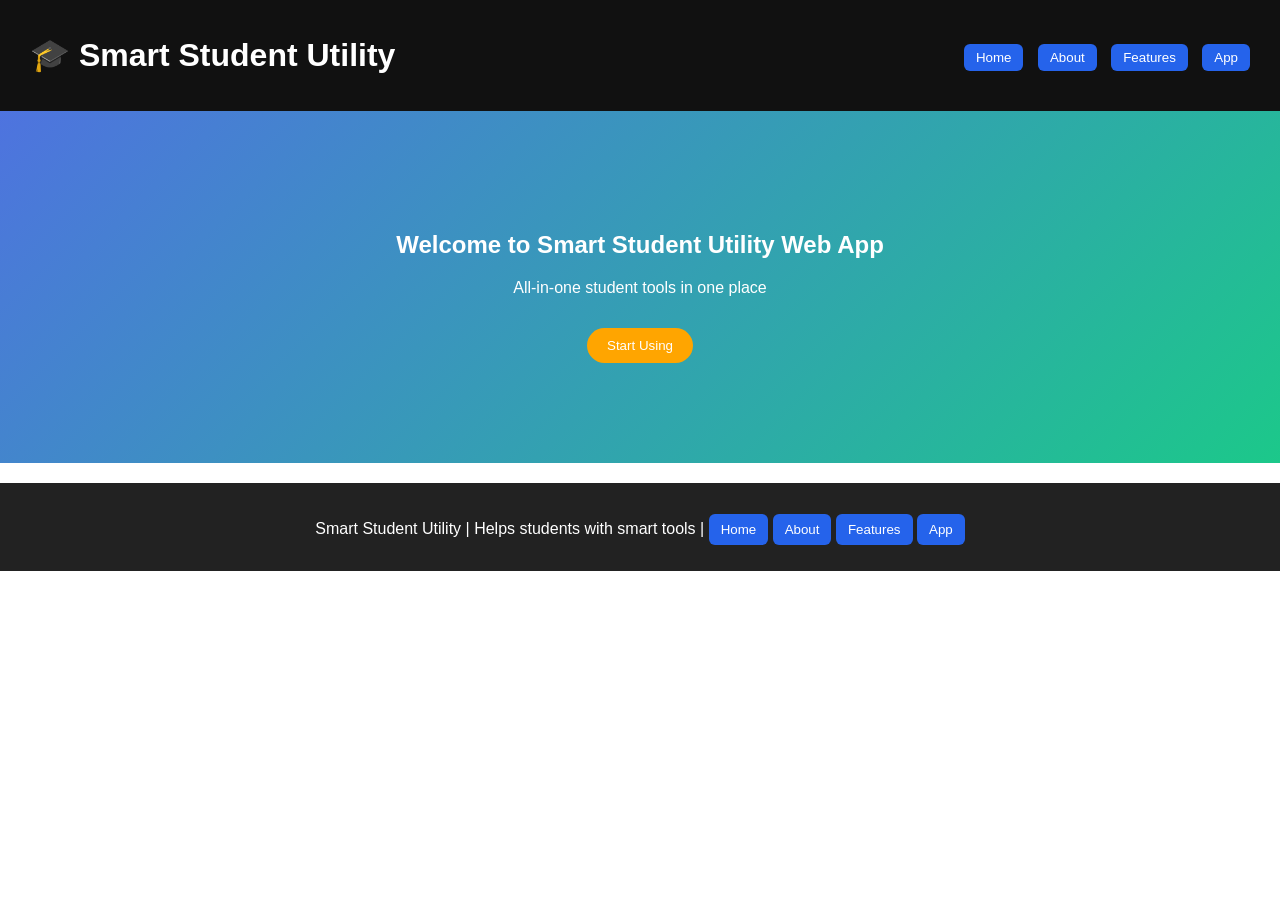
<file: index.html>
<!DOCTYPE html>
<html>
<head>
     <meta charset="UTF-8">
    <meta name="viewport" content="width=device-width, initial-scale=1.0">
    
    <title>Smart Student Utility</title>
    <link rel="stylesheet" href="style.css">
</head>
<body>

<header class="main-header">
    <h1>🎓 Smart Student Utility</h1>
    <div>
        <button onclick="go('index.html')">Home</button>
        <button onclick="go('about.html')">About</button>
        <button onclick="go('features.html')">Features</button>
        <button onclick="go('app.html')">App</button>
    </div>
</header>

<section class="hero">
    <h2>Welcome to Smart Student Utility Web App</h2>
    <p>All-in-one student tools in one place</p>
    <button onclick="go('app.html')">Start Using</button>
</section>

<footer>
    <p>
        Smart Student Utility | Helps students with smart tools |
        <button onclick="go('index.html')">Home</button>
        <button onclick="go('about.html')">About</button>
        <button onclick="go('features.html')">Features</button>
        <button onclick="go('app.html')">App</button>
    </p>
</footer>

<script src="script.js"></script>
</body>
</html>
</file>
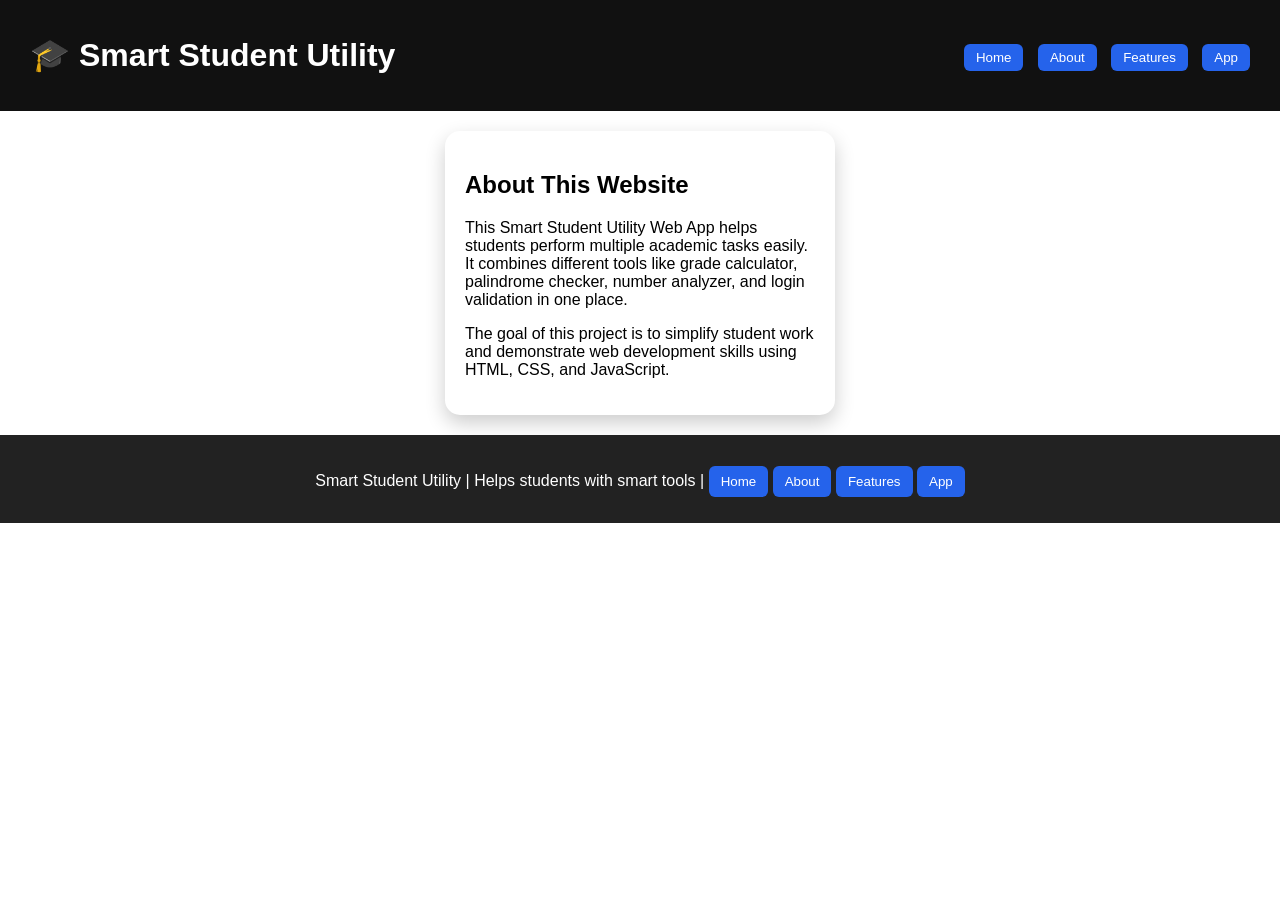
<file: about.html>
<!DOCTYPE html>
<html>
<head>
     <meta charset="UTF-8">
    <meta name="viewport" content="width=device-width, initial-scale=1.0">
    
    <title>About</title>
    <link rel="stylesheet" href="style.css">
</head>
<body>

<header class="main-header">
    <h1>🎓 Smart Student Utility</h1>
    <div>
        <button onclick="go('index.html')">Home</button>
        <button onclick="go('about.html')">About</button>
        <button onclick="go('features.html')">Features</button>
        <button onclick="go('app.html')">App</button>
    </div>
</header>

<div class="card">
    <h2>About This Website</h2>
    <p>
        This Smart Student Utility Web App helps students perform multiple academic tasks easily.
        It combines different tools like grade calculator, palindrome checker, number analyzer,
        and login validation in one place.
    </p>

    <p>
        The goal of this project is to simplify student work and demonstrate web development skills
        using HTML, CSS, and JavaScript.
    </p>
</div>

<footer>
    <p>
        Smart Student Utility | Helps students with smart tools |
        <button onclick="go('index.html')">Home</button>
        <button onclick="go('about.html')">About</button>
        <button onclick="go('features.html')">Features</button>
        <button onclick="go('app.html')">App</button>
    </p>
</footer>

<script src="script.js"></script>
</body>
</html>
</file>
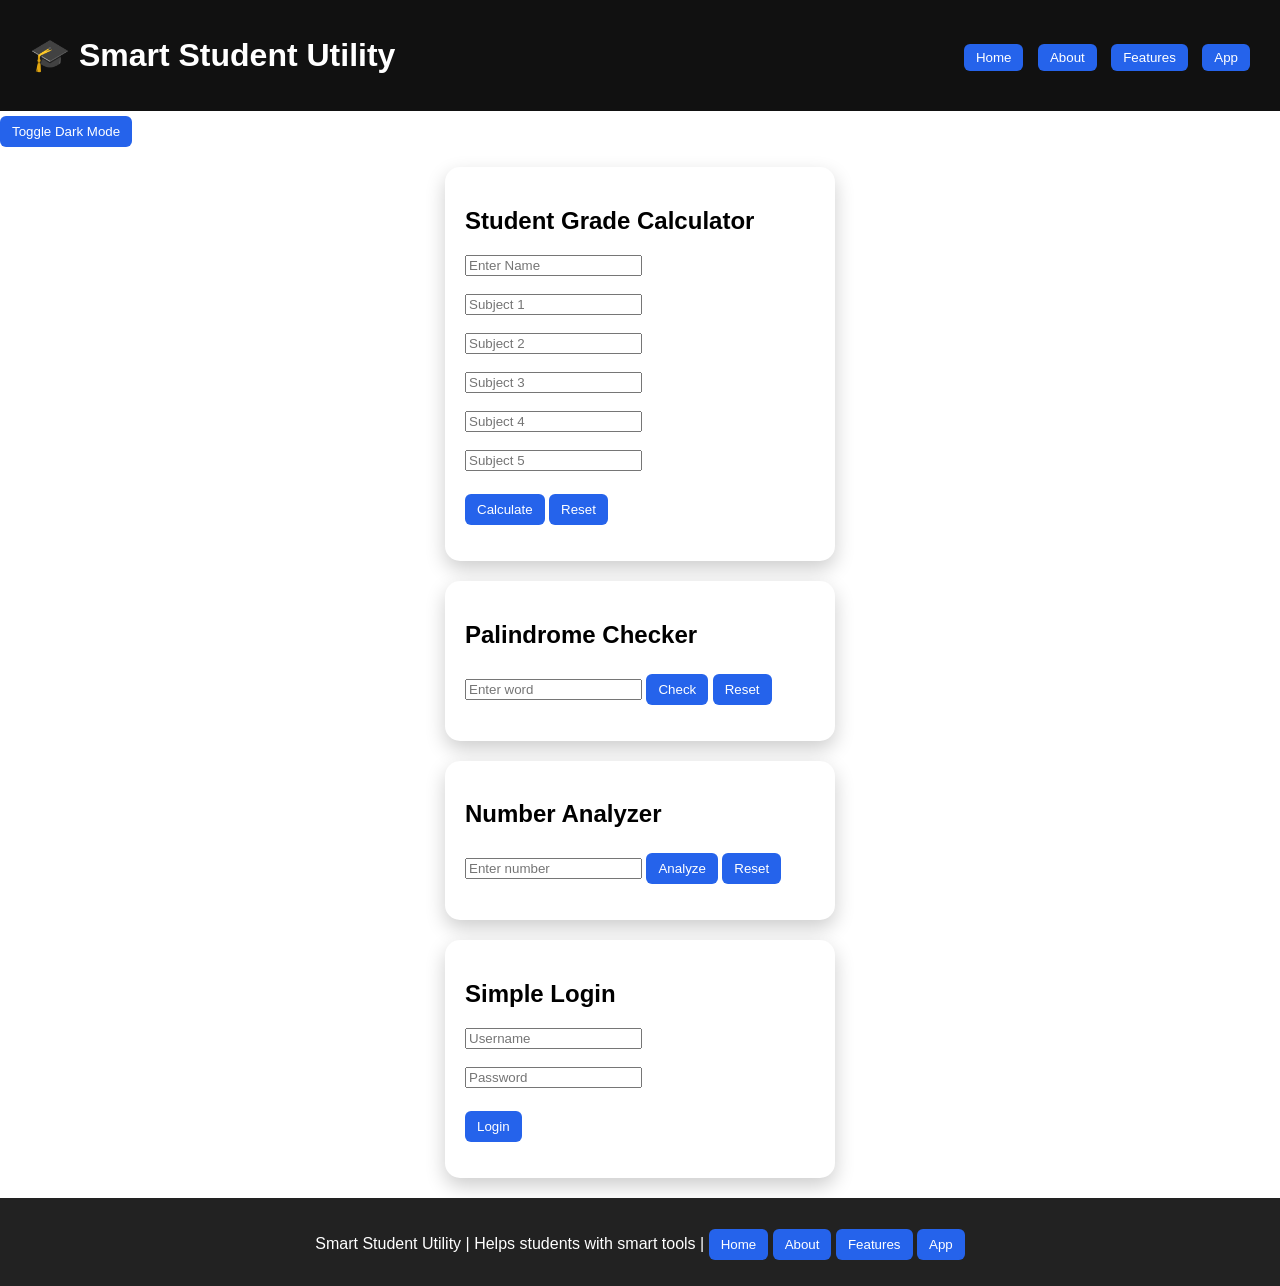
<file: app.html>
<!DOCTYPE html>
<html>
<head>
      <meta charset="UTF-8">
    <meta name="viewport" content="width=device-width, initial-scale=1.0">
    
    <title>App</title>
    <link rel="stylesheet" href="style.css">
</head>
<body>

<header class="main-header">
    <h1>🎓 Smart Student Utility</h1>
    <div>
        <button onclick="go('index.html')">Home</button>
        <button onclick="go('about.html')">About</button>
        <button onclick="go('features.html')">Features</button>
        <button onclick="go('app.html')">App</button>
    </div>
</header>

<button onclick="toggleDarkMode()">Toggle Dark Mode</button>

<div class="card">
    <h2>Student Grade Calculator</h2>
    <input type="text" id="studentName" placeholder="Enter Name"><br><br>
    <input type="number" id="m1" placeholder="Subject 1"><br><br>
    <input type="number" id="m2" placeholder="Subject 2"><br><br>
    <input type="number" id="m3" placeholder="Subject 3"><br><br>
    <input type="number" id="m4" placeholder="Subject 4"><br><br>
    <input type="number" id="m5" placeholder="Subject 5"><br><br>
    <button onclick="calculateGrade()">Calculate</button>
    <button onclick="resetGrade()">Reset</button>
    <p id="gradeResult"></p>
</div>

<div class="card">
    <h2>Palindrome Checker</h2>
    <input type="text" id="palindromeInput" placeholder="Enter word">
    <button onclick="checkPalindrome()">Check</button>
    <button onclick="resetPalindrome()">Reset</button>
    <p id="palindromeResult"></p>
</div>

<div class="card">
    <h2>Number Analyzer</h2>
    <input type="number" id="numberInput" placeholder="Enter number">
    <button onclick="analyzeNumber()">Analyze</button>
    <button onclick="resetNumber()">Reset</button>
    <p id="numberResult"></p>
</div>

<div class="card">
    <h2>Simple Login</h2>
    <input id="username" placeholder="Username"><br><br>
    <input id="password" type="password" placeholder="Password"><br><br>
    <button onclick="validateLogin()">Login</button>
    <p id="loginResult"></p>
</div>

<footer>
    <p>
        Smart Student Utility | Helps students with smart tools |
        <button onclick="go('index.html')">Home</button>
        <button onclick="go('about.html')">About</button>
        <button onclick="go('features.html')">Features</button>
        <button onclick="go('app.html')">App</button>
    </p>
</footer>

<script src="script.js"></script>
</body>
</html>
</file>
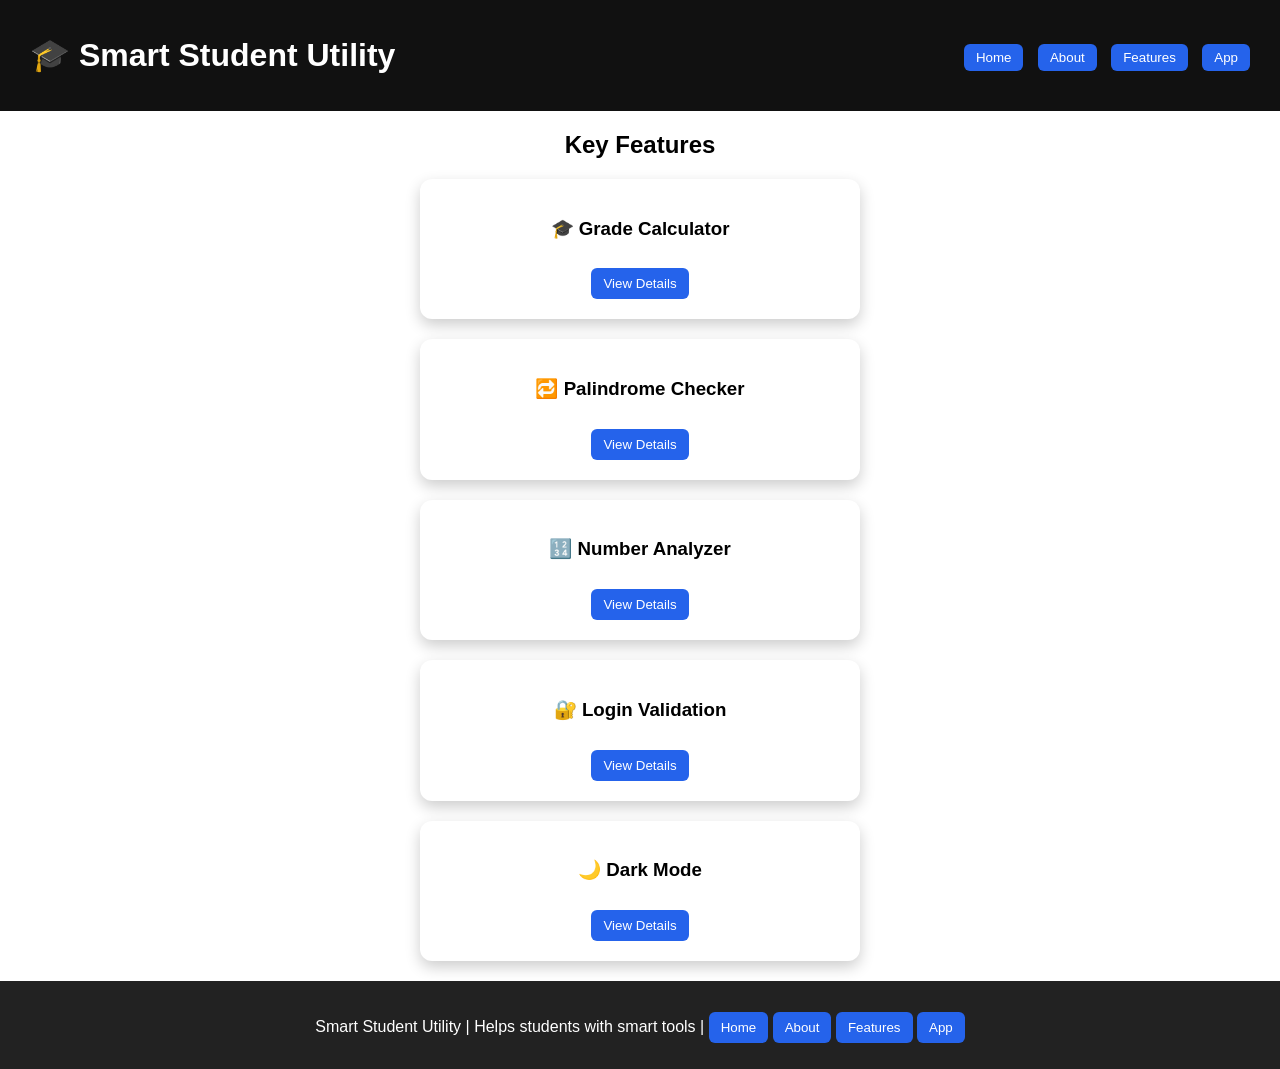
<file: features.html>
<!DOCTYPE html>
<html>
<head>
      <meta charset="UTF-8">
    <meta name="viewport" content="width=device-width, initial-scale=1.0">
    
    <title>Features</title>
    <link rel="stylesheet" href="style.css">
</head>
<body>

<header class="main-header">
    <h1>🎓 Smart Student Utility</h1>
    <div>
        <button onclick="go('index.html')">Home</button>
        <button onclick="go('about.html')">About</button>
        <button onclick="go('features.html')">Features</button>
        <button onclick="go('app.html')">App</button>
    </div>
</header>

<h2 style="text-align:center; margin-top:20px;">Key Features</h2>

<!-- FEATURE CARD 1 -->
<div class="feature-card">
    <h3>🎓 Grade Calculator</h3>
    <button onclick="toggleContent('f1')">View Details</button>
    <p id="f1" class="hidden-text">
        The Grade Calculator helps students calculate total marks, average, and grade instantly.
        It reduces manual errors and provides quick academic performance evaluation.
    </p>
</div>

<!-- FEATURE CARD 2 -->
<div class="feature-card">
    <h3>🔁 Palindrome Checker</h3>
    <button onclick="toggleContent('f2')">View Details</button>
    <p id="f2" class="hidden-text">
        This tool checks whether a word reads the same forward and backward.
        It helps in understanding string operations and logic building.
    </p>
</div>

<!-- FEATURE CARD 3 -->
<div class="feature-card">
    <h3>🔢 Number Analyzer</h3>
    <button onclick="toggleContent('f3')">View Details</button>
    <p id="f3" class="hidden-text">
        Identifies whether a number is even or odd and determines if it is positive,
        negative, or zero, helping students understand number properties.
    </p>
</div>

<!-- FEATURE CARD 4 -->
<div class="feature-card">
    <h3>🔐 Login Validation</h3>
    <button onclick="toggleContent('f4')">View Details</button>
    <p id="f4" class="hidden-text">
        Demonstrates a simple authentication system by validating username and password,
        useful for learning input validation concepts.
    </p>
</div>

<!-- FEATURE CARD 5 -->
<div class="feature-card">
    <h3>🌙 Dark Mode</h3>
    <button onclick="toggleContent('f5')">View Details</button>
    <p id="f5" class="hidden-text">
        Allows users to switch between light and dark themes, improving user experience
        and demonstrating dynamic styling using JavaScript.
    </p>
</div>

<footer>
    <p>
        Smart Student Utility | Helps students with smart tools |
        <button onclick="go('index.html')">Home</button>
        <button onclick="go('about.html')">About</button>
        <button onclick="go('features.html')">Features</button>
        <button onclick="go('app.html')">App</button>
    </p>
</footer>

<script src="script.js"></script>
</body>
</file>
<file: style.css>
body{
    font-family: Arial, sans-serif;
    background: linear-gradient(135deg, #4e73df, #1cc88a);
    margin:0;
    min-height:100vh;
}

/* HEADER */
.main-header {
    display: flex;
    justify-content: space-between;
    align-items: center;
    padding: 15px 30px;
    background: #111;
    color: white;
}

.main-header button {
    margin-left: 10px;
    padding: 6px 12px;
    border: none;
    background: #2563eb;
    color: white;
    border:none;
    border-radius: 6px;
    cursor: pointer;
}

/* HERO */
.hero {
    text-align: center;
    padding: 100px;
    background: linear-gradient(135deg, #4e73df, #1cc88a);
    color: white;
}

.hero button {
    margin-top: 15px;
    padding: 10px 20px;
    background: orange;
    border: none;
    border-radius: 20px;
    color: white;
    cursor: pointer;
}

/* LIST */
ul {
    text-align: left;
}

/* FOOTER */
footer{
    background:#222;
    color:white;
    text-align:center;
    padding:10px;
    margin-top:20px;
}

/* CARD DESIGN */
.card{
    background: rgba(255, 255, 255, 0.95);
    padding:20px;
    margin:20px auto;
    width:350px;
    border-radius:15px;
    box-shadow:0 8px 20px rgba(0,0,0,0.2);
    transition: all 0.3s ease;
}

.card:hover{
    transform: translateY(-5px);
}

/* BUTTON */
button{
    padding:8px 12px;
    margin-top:5px;
    background:#2563eb;
    color:white;
    border:none;
    border-radius:6px;
    cursor:pointer;
    transition:0.3s;
}

button:hover{
    background:#1e40af;
    transform: scale(1.05);
}

:root {
    --bg-color: white;
    --text-color: black;
    --card-bg: white;
}

.dark-mode {
    --bg-color: #141e30;
    --text-color: white;
    --card-bg: #2c2c2c;
}

body {
    background: var(--bg-color);
    color: var(--text-color);
}

.card {
    background: var(--card-bg);
    color: var(--text-color);
}
.feature-card{
    background:#ffffff;
    margin:20px auto;
    padding:20px;
    width:400px;
    border-radius:12px;
    box-shadow:0 6px 15px rgba(0,0,0,0.2);
    text-align:center;
}

.feature-card button{
    margin-top:10px;
}

/* hidden content */
.hidden-text{
    display:none;
    margin-top:10px;
    text-align:justify;
}
</file>
